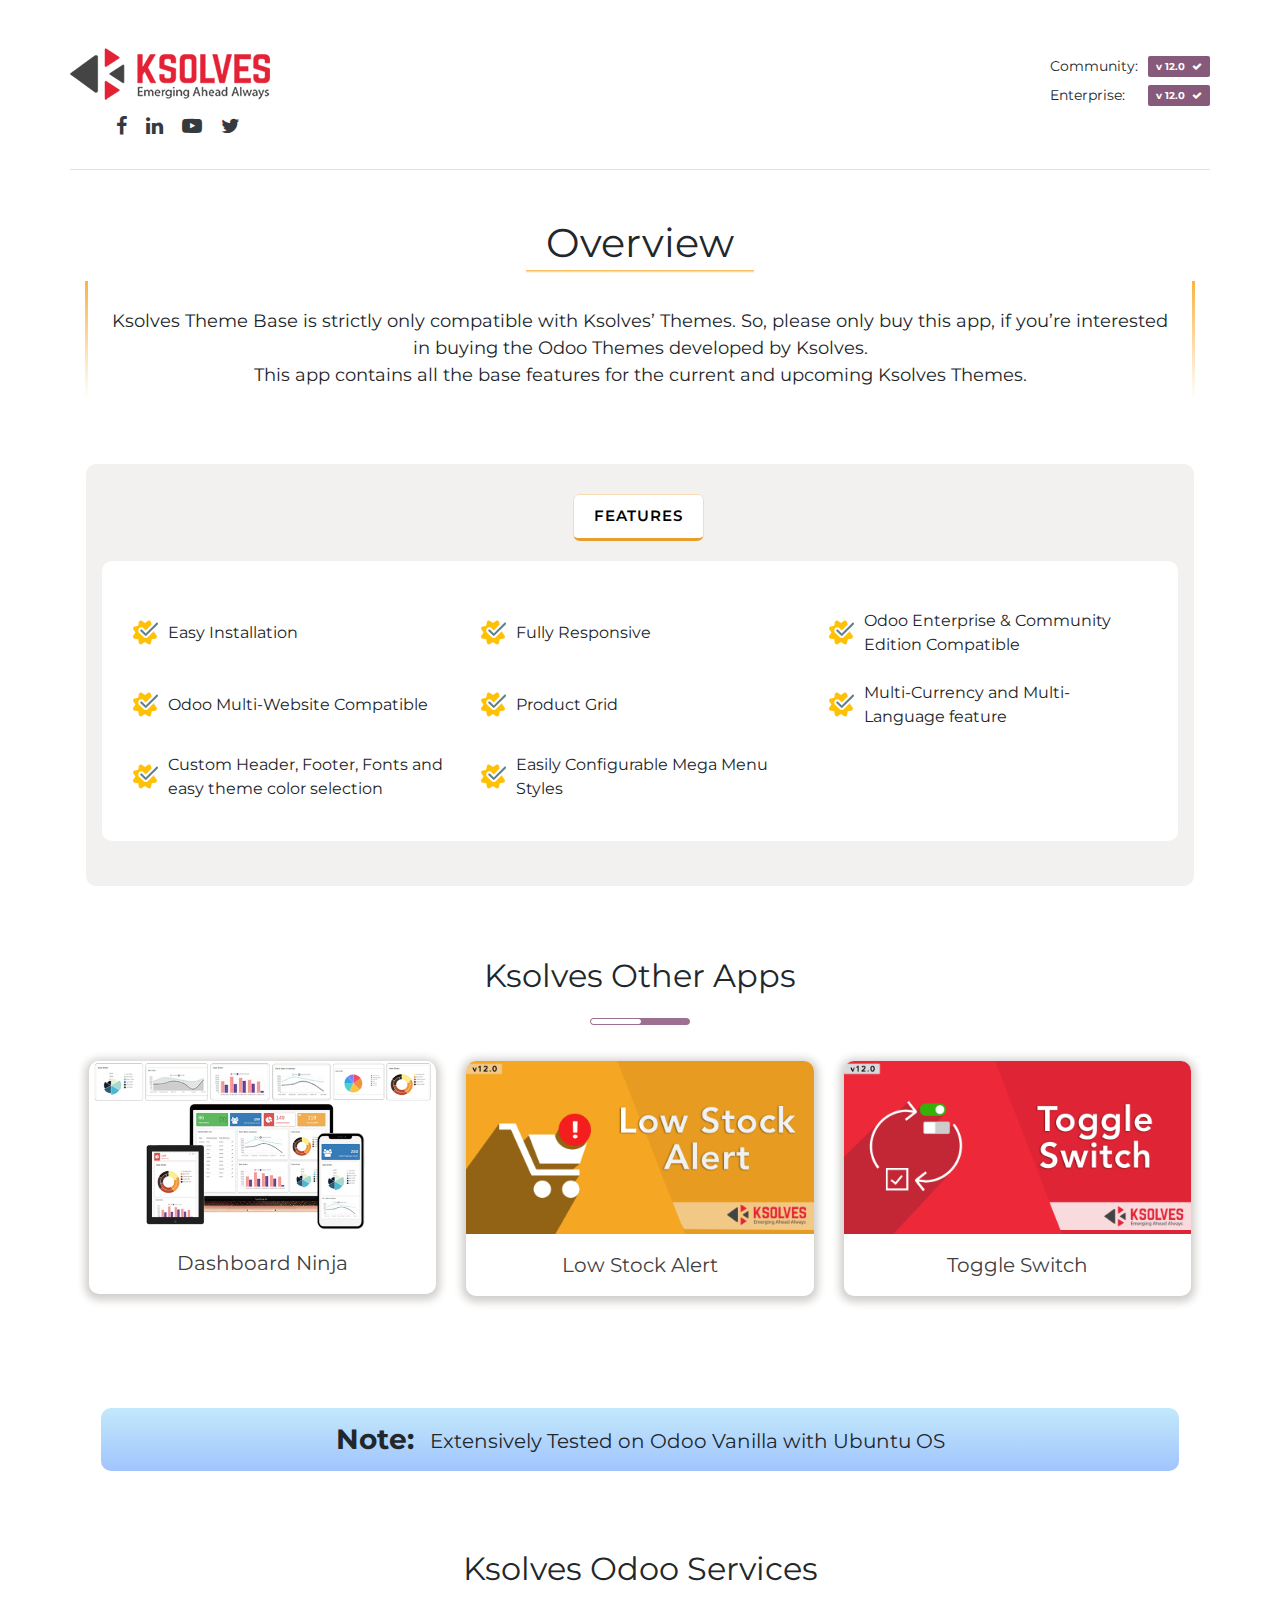
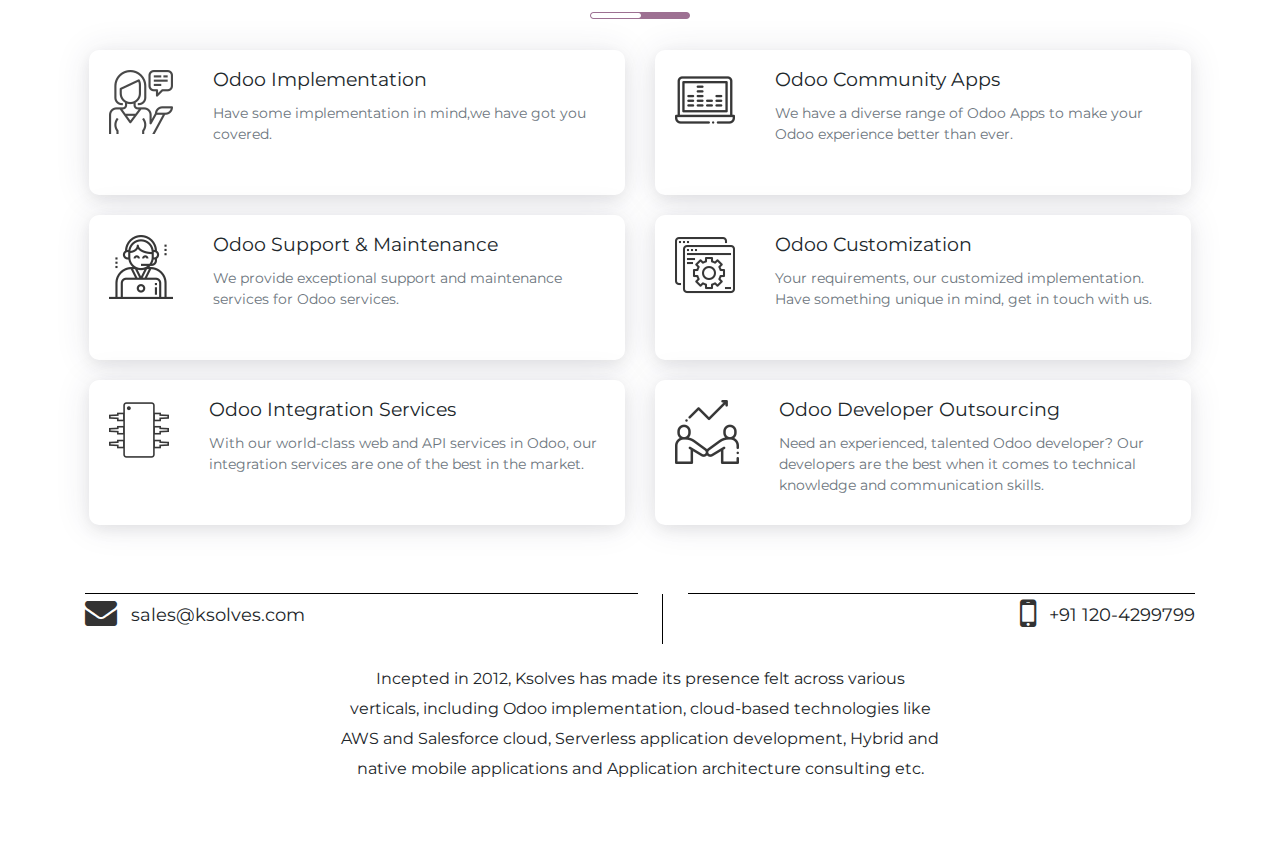
<file: ks_theme_base/static/description/index.html>
<!DOCTYPE html>
<html>

<head>
    <meta charset="utf-8"/>
    <meta http-equiv="X-UA-Compatible" content="IE=edge">
    <title>Odoo</title>
    <meta name="viewport" content="width=device-width, initial-scale=1">
    <link rel="stylesheet" href="https://stackpath.bootstrapcdn.com/bootstrap/4.3.1/css/bootstrap.min.css">
    <link href="https://fonts.googleapis.com/css?family=Montserrat" rel="stylesheet">
    <link href="https://stackpath.bootstrapcdn.com/font-awesome/4.7.0/css/font-awesome.min.css" rel="stylesheet"
          integrity="sha384-wvfXpqpZZVQGK6TAh5PVlGOfQNHSoD2xbE+QkPxCAFlNEevoEH3Sl0sibVcOQVnN" crossorigin="anonymous">

</head>
<!-- odoo description page css -->
<style>
    h1,
    h2,
    h3,
    h4,
    h5,
    h6,
    .h1,
    .h2,
    .h3,
    .h4,
    .h5,
    .h6 {
        font-family: "Montserrat", sans-serif;
        font-weight: 400;
        line-height: 1.1;
        color: #21272b;
    }

    ul {
        color: #616161;
    }

    * {
        font-family: "Montserrat", sans-serif;
    }

    .nav-link.active {
        background: white !important;
    }


</style>

<body>
<!-- Use Odd and even section for repeating sections (on line no. 224 and 275)
    and ask sukhjinder singh to fix down arrow image on last section
-->
<div class="p-md-5" style="padding: 20px">
    <div class="container">
        <!-- Header -->
        <div class="row  mb-sm-4 mb-3 pb-3 justify-content-md-between justify-content-center border-bottom">
            <div class="text-center mr-3 mb-3">
                <a href="https://ksolves.com/">
                    <img src="images/ksolves-logo.png" alt="ksolves-logo">
                </a>
                <div class="mt-3" style="font-size: 10px;">
                    <a href="https://www.facebook.com/Ksolves.India" class="text-dark ml-3"> <i
                            class="fa fa-facebook fa-2x"></i> </a>
                    <a href="https://www.linkedin.com/company/ksolves" class="text-dark ml-3"> <i
                            class="fa fa-linkedin fa-2x"></i> </a>
                    <a href="https://www.youtube.com/channel/UCplv9V47g9VidekGN6Wp1ew" class="text-dark ml-3"> <i
                            class="fa fa-youtube-play fa-2x"></i> </a>
                    <a href="https://twitter.com/ksolves_india" class="text-dark ml-3"> <i
                            class="fa fa-twitter fa-2x"></i> </a>

                </div>
            </div>
            <div class="mt-md-0 mt-3">
                <div class="d-flex align-items-center ">
                    <h6 class="mb-0 mt-2" style="font-size: 14px;min-width:90px">Community: </h6>
                    <div class="row mx-0">
                            <span class="text-white ml-2 mt-2" style="padding: .3em .8em;
                                            background-color: #875A7B !important;
                                            font-size: 10px;
                                            border-radius: 2px;">
                                <b> v 12.0 <i class="fa fa-check ml-1 "></i></b>
                            </span>
                    </div>
                </div>
                <div class="d-flex align-items-center ">
                    <h6 class="mb-0 mt-2" style="font-size: 14px;min-width:90px">Enterprise: </h6>
                    <div class="row mx-0">
                            <span class="text-white ml-2 mt-2" style="padding: .3em .8em;
                                            background-color: #875A7B !important;
                                            font-size: 10px;
                                            border-radius: 2px;">
                                <b> v 12.0 <i class="fa fa-check ml-1 "></i></b>
                            </span>
                    </div>
                </div>
            </div>
        </div>
        <!-- Hero Description  -->
        <div class="text-center py-4">
            <h1 style="border-width: 3px;
                                border-style: solid;
                                border-image: linear-gradient( to bottom, #FAB446, rgba(0, 0, 0, 0) ) 0 0 100%;
                                display: inline-block;
                                padding: 0 20px 5px">
                Overview
            </h1>
            <p style="font-size: 18px;border-width: 3px;border-style: solid;border-image: linear-gradient( to bottom, #FAB446, rgba(0, 0, 0, 0) ) 1 100%;"
               class="px-sm-4 p-2 pt-4">
                Ksolves Theme Base is strictly only compatible with Ksolves’ Themes. So, please only buy this app, if
                you’re interested in buying the Odoo Themes developed by Ksolves.
                </br>
                This app contains all the base features for the current and upcoming Ksolves Themes.
            </p>
        </div>

        <div class="row py-4 px-3">
            <div class="w-100"
                 style="padding-top:30px;padding-bottom:45px;background: #f3f0f0;border-radius: 10px;">
                <ul role="tablist" class="nav nav-pills justify-content-center" data-tabs="tabs" id="pills-tab"
                    role="tablist" style="border: none;background: unset;">
                    <li class="nav-item mr-1 mb-3"
                        style="border: 1px solid #f7dcb2;
                                border-radius: 7px;
                                border-bottom: 3px solid #e69e2c;
                                background: linear-gradient(to right, #FAB446, #ffdba3);">

                        <a id="pills-home-tab" data-toggle="pill" href="#pills-home" role="tab"
                           aria-controls="pills-home" aria-selected="true" class="nav-link active"
                           style="text-transform: uppercase;font-weight: 600;font-size: 15px;letter-spacing: 1px;padding: 10px 20px;border-top-left-radius: 5px;border-top-right-radius: 5px; text-decoration: none;color: black;">Features
                        </a>
                    </li>
                </ul>
                <div class="tab-content" id="pills-tabContent">
                    <div class="px-3 pt-1 tab-pane fade show active" id="pills-home" role="tabpanel"
                         aria-labelledby="
                            pills-home-tab">
                        <!-- feature tab-->
                        <div class="px-3 pb-3 pt-5 bg-white row mx-0" style="border-radius: 10px;">
                            <div class="col-lg-4 col-sm-6 d-flex align-items-center mb-4">
                                <img src="images/checkmark.svg" alt="arrow" style="width:25px;margin-right:10px">
                                <span>Easy Installation</span>
                            </div>
                            <div class="col-lg-4 col-sm-6 d-flex align-items-center mb-4">
                                <img src="images/checkmark.svg" alt="arrow" style="width:25px;margin-right:10px">
                                <span>Fully Responsive</span>
                            </div>
                            <div class="col-lg-4 col-sm-6 d-flex align-items-center mb-4">
                                <img src="images/checkmark.svg" alt="arrow" style="width:25px;margin-right:10px">
                                <span>Odoo Enterprise & Community Edition Compatible</span>
                            </div>

                            <div class="col-lg-4 col-sm-6 d-flex align-items-center mb-4">
                                <img src="images/checkmark.svg" alt="arrow" style="width:25px;margin-right:10px">
                                <span>Odoo Multi-Website Compatible</span>
                            </div>
                            <div class="col-lg-4 col-sm-6 d-flex align-items-center mb-4">
                                <img src="images/checkmark.svg" alt="arrow" style="width:25px;margin-right:10px">
                                <span>Product Grid</span>
                            </div>
                            <div class="col-lg-4 col-sm-6 d-flex align-items-center mb-4">
                                <img src="images/checkmark.svg" alt="arrow" style="width:25px;margin-right:10px">
                                <span>Multi-Currency and Multi-Language feature</span>
                            </div>

                            <div class="col-lg-4 col-sm-6 d-flex align-items-center mb-4">
                                <img src="images/checkmark.svg" alt="arrow" style="width:25px;margin-right:10px">
                                <span>Custom Header, Footer, Fonts and easy theme color selection</span>
                            </div>
                            <div class="col-lg-4 col-sm-6 d-flex align-items-center mb-4">
                                <img src="images/checkmark.svg" alt="arrow" style="width:25px;margin-right:10px">
                                <span>Easily Configurable Mega Menu Styles</span>
                            </div>
                        </div>
                    </div>
                </div>

            </div>
        </div>
        <!-- Popular Apps -->
        <div class="row  py-sm-5 px-1">
            <h2 class="w-100 text-center mb-3">Ksolves Other Apps</h2>
            <div class="text-center w-100 mb-1">
                <img src="images/line.png" alt="ksolves">
            </div>
            <div class="col-md-4 mt-4">
                <a href="https://apps.odoo.com/apps/modules/12.0/ks_dashboard_ninja/" class="d-block" target="_blank"
                   style="text-decoration: none;">
                    <div class="card"
                         style="box-shadow: 0px 2px 9px 4px #d0cecb; border-radius: 10px;border: none;">
                        <img class="card-img-top" src="images/banner.gif" alt="dn"
                             style="border-top-left-radius: 10px;    border-top-right-radius: 10px;">
                        <div class="card-body text-center">
                            <h5 class="card-text m-0 p-o" style="color: #424040;">Dashboard Ninja</h5>
                        </div>
                    </div>
                </a>
            </div>
            <div class="col-md-4 mt-4">
                <a href="https://apps.odoo.com/apps/modules/12.0/ks_low_stock_alert/" class="d-block" target="_blank"
                   style="text-decoration: none;">
                    <div class="card"
                         style="box-shadow: 0px 2px 9px 4px #d0cecb; border-radius: 10px;border: none;">
                        <img class="card-img-top" src="images/lsa.jpeg" alt="dn"
                             style="border-top-left-radius: 10px;    border-top-right-radius: 10px;">
                        <div class="card-body text-center">
                            <h5 class="card-text m-0 p-o" style="color: #424040;">Low Stock Alert</h5>
                        </div>
                    </div>
                </a>
            </div>
            <div class="col-md-4 mt-4">
                <a href="https://apps.odoo.com/apps/modules/12.0/ks_toggle_switch/" class="d-block" target="_blank"
                   style="text-decoration: none;">
                    <div class="card"
                         style="box-shadow: 0px 2px 9px 4px #d0cecb; border-radius: 10px;border: none;">
                        <img class="card-img-top" src="images/ts.jpeg" alt="dn"
                             style="border-top-left-radius: 10px;    border-top-right-radius: 10px;">
                        <div class="card-body text-center">
                            <h5 class="card-text m-0 p-o" style="color: #424040;">Toggle Switch</h5>
                        </div>
                    </div>
                </a>
            </div>
        </div>
        <!--  Note -->
        <div class="bg-white mt-5 p-3" style="border-radius: 10px;">
            <div class="text-center p-3 d-flex justify-content-center align-items-center" style="background: linear-gradient(to top, #a1c4fd, #c2e9fb);border-radius: 10px;">
                <h3 class="font-weight-bold mb-0 mr-3">Note: </h3>
                <h5 class="mb-0" style="margin-top: 2px;">
                    Extensively Tested on Odoo Vanilla with Ubuntu OS
                </h5>
            </div>
        </div>
        <!-- Ksolves Odoo Services -->
        <div class="row py-sm-5 px-1 py-4">
            <h2 class="w-100 text-center my-3">Ksolves Odoo Services</h2>
            <div class="text-center w-100 mb-4">
                <img src="images/line.png" alt="ksolves">
            </div>
            <div class="col-md-6 col-lg-6" style="margin-bottom: 20px;">
                <div class="card"
                     style="box-shadow: -1px 1px 35px rgba(50, 50, 93, 0.1), 0 5px 15px rgba(0, 0, 0, 0.07); border-radius: 10px; border: none; min-height: 145px;">
                    <div class="d-lg-flex">
                        <div style="padding: 1.25rem;" class="text-lg-left text-center">
                            <img src="images/support.png" alt="support">
                        </div>
                        <div class="card-body text-lg-left text-center">
                            <h5 class="card-title" style="font-size: 19px;">Odoo Implementation</h5>
                            <p class="card-text text-secondary" style="font-size: 14px;">Have some implementation in
                                mind,we have got you covered.</p>
                        </div>
                    </div>
                </div>
            </div>
            <div class="col-md-6 col-lg-6" style="margin-bottom: 20px;">
                <div class="card"
                     style="box-shadow: -1px 1px 35px rgba(50, 50, 93, 0.1), 0 5px 15px rgba(0, 0, 0, 0.07); border-radius: 10px; border: none; min-height: 145px;">
                    <div class="d-lg-flex">
                        <div style="padding: 1.25rem;" class="text-lg-left text-center">
                            <img src="images/apps.png" alt="apps">
                        </div>
                        <div class="card-body text-lg-left text-center">
                            <h5 class="card-title" style="font-size: 19px;">Odoo Community Apps</h5>
                            <p class="card-text text-secondary" style="font-size: 14px;">We have a diverse range of
                                Odoo Apps to make your Odoo experience better than ever.</p>
                        </div>
                    </div>
                </div>
            </div>
            <div class="col-md-6 col-lg-6" style="margin-bottom: 20px;">
                <div class="card"
                     style="box-shadow: -1px 1px 35px rgba(50, 50, 93, 0.1), 0 5px 15px rgba(0, 0, 0, 0.07); border-radius: 10px; border: none; min-height: 145px;">
                    <div class="d-lg-flex">
                        <div style="padding: 1.25rem;" class="text-lg-left text-center">
                            <img src="images/support2.png" alt="support2">
                        </div>
                        <div class="card-body text-lg-left text-center">
                            <h5 class="card-title" style="font-size: 19px;"> Odoo Support & Maintenance</h5>
                            <p class="card-text text-secondary text-lg-left text-center" style="font-size: 14px;">We
                                provide exceptional support and maintenance services for Odoo services.</p>
                        </div>
                    </div>
                </div>
            </div>
            <div class="col-md-6 col-lg-6" style="margin-bottom: 20px;">
                <div class="card"
                     style="box-shadow: -1px 1px 35px rgba(50, 50, 93, 0.1), 0 5px 15px rgba(0, 0, 0, 0.07); border-radius: 10px; border: none; min-height: 145px;">
                    <div class="d-lg-flex">
                        <div style="padding: 1.25rem;" class="text-lg-left text-center">
                            <img src="images/custom.png" alt="custom">
                        </div>
                        <div class="card-body text-lg-left text-center">
                            <h5 class="card-title" style="font-size: 19px;"> Odoo Customization</h5>
                            <p class="card-text text-secondary" style="font-size: 14px;">Your requirements, our
                                customized implementation. Have something unique in mind, get in touch with us.</p>
                        </div>
                    </div>
                </div>
            </div>
            <div class="col-md-6 col-lg-6" style="margin-bottom: 20px;">
                <div class="card"
                     style="box-shadow: -1px 1px 35px rgba(50, 50, 93, 0.1), 0 5px 15px rgba(0, 0, 0, 0.07); border-radius: 10px; border: none; min-height: 145px;">
                    <div class="d-lg-flex">
                        <div style="padding: 1.25rem;" class="text-lg-left text-center">
                            <img src="images/integrated.png" alt="integrated">
                        </div>
                        <div class="card-body text-lg-left text-center">
                            <h5 class="card-title" style="font-size: 19px;"> Odoo Integration Services</h5>
                            <p class="card-text text-secondary" style="font-size: 14px;"> With our world-class web
                                and API services in Odoo, our integration services are one of the best in the
                                market.</p>
                        </div>
                    </div>
                </div>
            </div>
            <div class="col-md-6 col-lg-6" style="margin-bottom: 20px;">
                <div class="card"
                     style="box-shadow: -1px 1px 35px rgba(50, 50, 93, 0.1), 0 5px 15px rgba(0, 0, 0, 0.07); border-radius: 10px; border: none; min-height: 145px;">
                    <div class="d-lg-flex">
                        <div style="padding: 1.25rem;" class="text-lg-left text-center">
                            <img src="images/develop.png" alt="develop">
                        </div>
                        <div class="card-body text-lg-left text-center">
                            <h5 class="card-title " style="font-size: 19px;"> Odoo Developer Outsourcing</h5>
                            <p class="card-text text-secondary" style="font-size: 14px;">Need an experienced,
                                talented Odoo developer? Our developers are the best when it comes to technical
                                knowledge and communication skills.</p>
                        </div>
                    </div>
                </div>
            </div>
        </div>
        <!-- Ksolves Footer -->
        <div>
            <div class="row mx-0 justify-content-sm-between justify-content-center"
                 style="border-top: 1px solid black;">
                <div class="mb-sm-0 mb-3">
                    <i class="fa fa-envelope fa-2x" style="
                                                            margin-right: 10px;
                                                            color: #333;
                                                            transform: translateY(3px);"></i>
                    <span style="font-size: 18px;">sales@ksolves.com</span>
                </div>
                <div class="d-none d-sm-block">
                    <div class="bg-white" style="width: 50px;height: 1px;margin-top: -1px"></div>
                    <div style="border-right: 1px solid black;height: 50px;transform: translateX(-50%);">
                    </div>
                </div>
                <div>
                    <i class="fa fa-mobile fa-2x"
                       style="margin-right: 10px;color: #333;transform: translateY(4px) scale(1.2);"></i>
                    <span style="font-size: 18px;">+91 120-4299799‬</span>
                </div>
            </div>
            <div class="m-auto" style="max-width: 600px;">

                <p style="line-height: 30px;text-align: center;margin-top: 20px;">
                    Incepted in 2012, Ksolves has made its presence felt across various verticals, including Odoo
                    implementation, cloud-based technologies like AWS and Salesforce cloud, Serverless application
                    development, Hybrid and native mobile applications and Application architecture consulting etc.
                </p>

            </div>
        </div>

        <!-- container End -->
    </div>
</div>

<script src="https://code.jquery.com/jquery-3.3.1.slim.min.js"
        integrity="sha384-q8i/X+965DzO0rT7abK41JStQIAqVgRVzpbzo5smXKp4YfRvH+8abtTE1Pi6jizo" crossorigin="anonymous">
</script>
<script src="https://cdnjs.cloudflare.com/ajax/libs/popper.js/1.14.7/umd/popper.min.js"
        integrity="sha384-UO2eT0CpHqdSJQ6hJty5KVphtPhzWj9WO1clHTMGa3JDZwrnQq4sF86dIHNDz0W1" crossorigin="anonymous">
</script>
<script src="https://stackpath.bootstrapcdn.com/bootstrap/4.3.1/js/bootstrap.min.js"
        integrity="sha384-JjSmVgyd0p3pXB1rRibZUAYoIIy6OrQ6VrjIEaFf/nJGzIxFDsf4x0xIM+B07jRM" crossorigin="anonymous">
</script>
</body>

</html>
</file>
